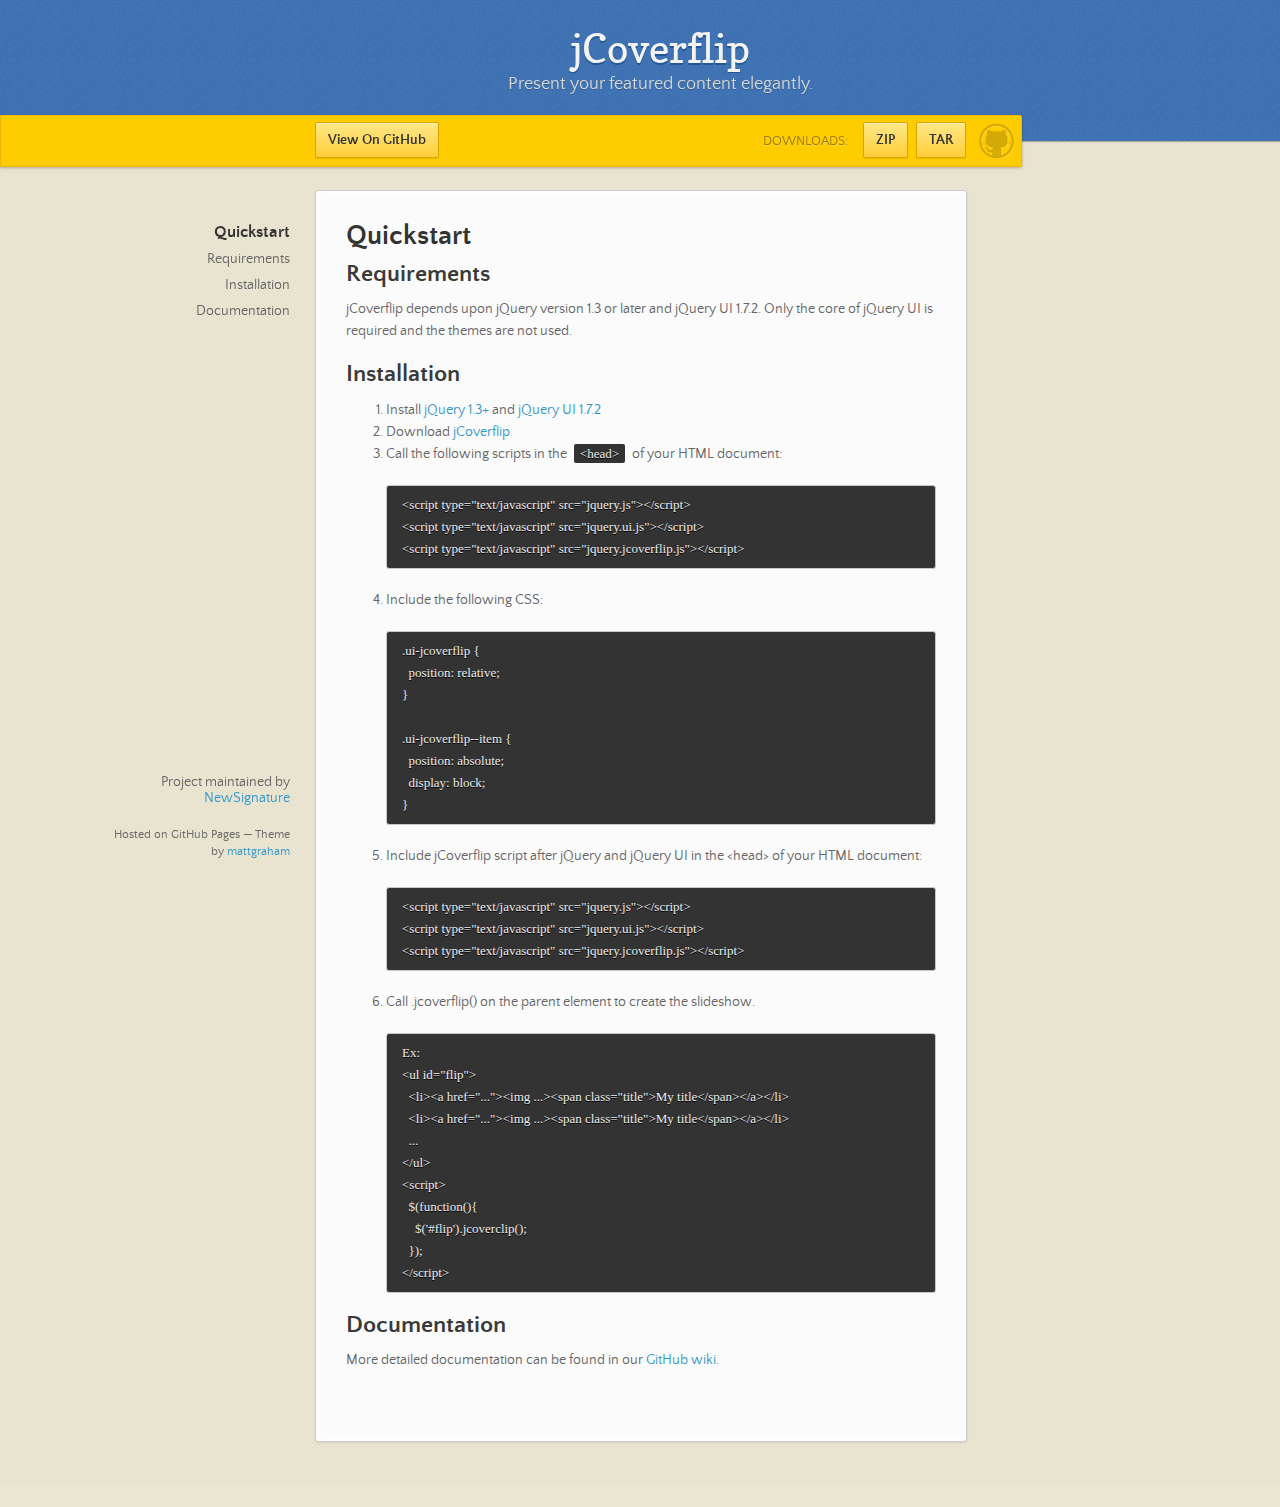
<file: index.html>
<!doctype html>
<html>
  <head>
    <meta charset="utf-8">
    <meta http-equiv="X-UA-Compatible" content="chrome=1">
    <title>jCoverflip by NewSignature</title>
    <link rel="stylesheet" href="stylesheets/styles.css">
    <link rel="stylesheet" href="stylesheets/pygment_trac.css">
    <script src="https://ajax.googleapis.com/ajax/libs/jquery/1.7.1/jquery.min.js"></script>
    <script src="javascripts/main.js"></script>
    <!--[if lt IE 9]>
      <script src="//html5shiv.googlecode.com/svn/trunk/html5.js"></script>
    <![endif]-->
    <meta name="viewport" content="width=device-width, initial-scale=1, user-scalable=no">

  </head>
  <body>

      <header>
        <h1>jCoverflip</h1>
        <p>Present your featured content elegantly. </p>
      </header>

      <div id="banner">
        <span id="logo"></span>

        <a href="https://github.com/NewSignature/jcoverflip" class="button fork"><strong>View On GitHub</strong></a>
        <div class="downloads">
          <span>Downloads:</span>
          <ul>
            <li><a href="https://github.com/NewSignature/jcoverflip/zipball/master" class="button">ZIP</a></li>
            <li><a href="https://github.com/NewSignature/jcoverflip/tarball/master" class="button">TAR</a></li>
          </ul>
        </div>
      </div><!-- end banner -->

    <div class="wrapper">
      <nav>
        <ul></ul>
      </nav>
      <section>
        <h1>Quickstart</h1>

<h2>Requirements</h2>

<p>jCoverflip depends upon jQuery version 1.3 or later and jQuery UI 1.7.2. Only the core of jQuery UI is required and the themes are not used.</p>

<h2>Installation</h2>

<ol>
<li>Install <a href="http://docs.jquery.com/Downloading_jQuery">jQuery 1.3+</a> and <a href="http://jqueryui.com/download">jQuery UI 1.7.2</a></li>
<li>Download <a href="https://nodeload.github.com/NewSignature/jcoverflip/zipball/master">jCoverflip</a></li>
<li>
<p>Call the following scripts in the <code>&lt;head&gt;</code> of your HTML document:</p>

<pre><code>&lt;script type="text/javascript" src="jquery.js"&gt;&lt;/script&gt;
&lt;script type="text/javascript" src="jquery.ui.js"&gt;&lt;/script&gt;
&lt;script type="text/javascript" src="jquery.jcoverflip.js"&gt;&lt;/script&gt;
</code></pre></li>
<li>
<p>Include the following CSS:</p>

<pre><code>.ui-jcoverflip {
  position: relative;
}

.ui-jcoverflip--item {
  position: absolute;
  display: block;
}
</code></pre>
</li>
<li>
<p>Include jCoverflip script after jQuery and jQuery UI in the &lt;head&gt; of your HTML document:</p>

<pre><code>&lt;script type="text/javascript" src="jquery.js"&gt;&lt;/script&gt;
&lt;script type="text/javascript" src="jquery.ui.js"&gt;&lt;/script&gt;
&lt;script type="text/javascript" src="jquery.jcoverflip.js"&gt;&lt;/script&gt;
</code></pre>
</li>
<li>
  <p>Call .jcoverflip() on the parent element to create the slideshow.</p>

<pre><code>Ex:
&lt;ul id="flip"&gt;
  &lt;li&gt;&lt;a href="..."&gt;&lt;img ...&gt;&lt;span class="title"&gt;My title&lt;/span&gt;&lt;/a&gt;&lt;/li&gt;
  &lt;li&gt;&lt;a href="..."&gt;&lt;img ...&gt;&lt;span class="title"&gt;My title&lt;/span&gt;&lt;/a&gt;&lt;/li&gt;
  ...
&lt;/ul&gt;
&lt;script&gt;
  $(function(){
    $('#flip').jcoverclip();
  });
&lt;/script&gt;
</code></pre>
</li>
</ol>

<h2>Documentation</h2>

<p>More detailed documentation can be found in our <a href="http://github.com/NewSignature/jcoverflip/wiki">GitHub wiki</a>.</p>

      </section>
      <footer>
        <p>Project maintained by <a href="https://github.com/NewSignature">NewSignature</a></p>
        <p><small>Hosted on GitHub Pages &mdash; Theme by <a href="http://twitter.com/#!/michigangraham">mattgraham</a></small></p>
      </footer>
    </div>
    <!--[if !IE]><script>fixScale(document);</script><!--<![endif]-->
    
  </body>
</html>
</file>
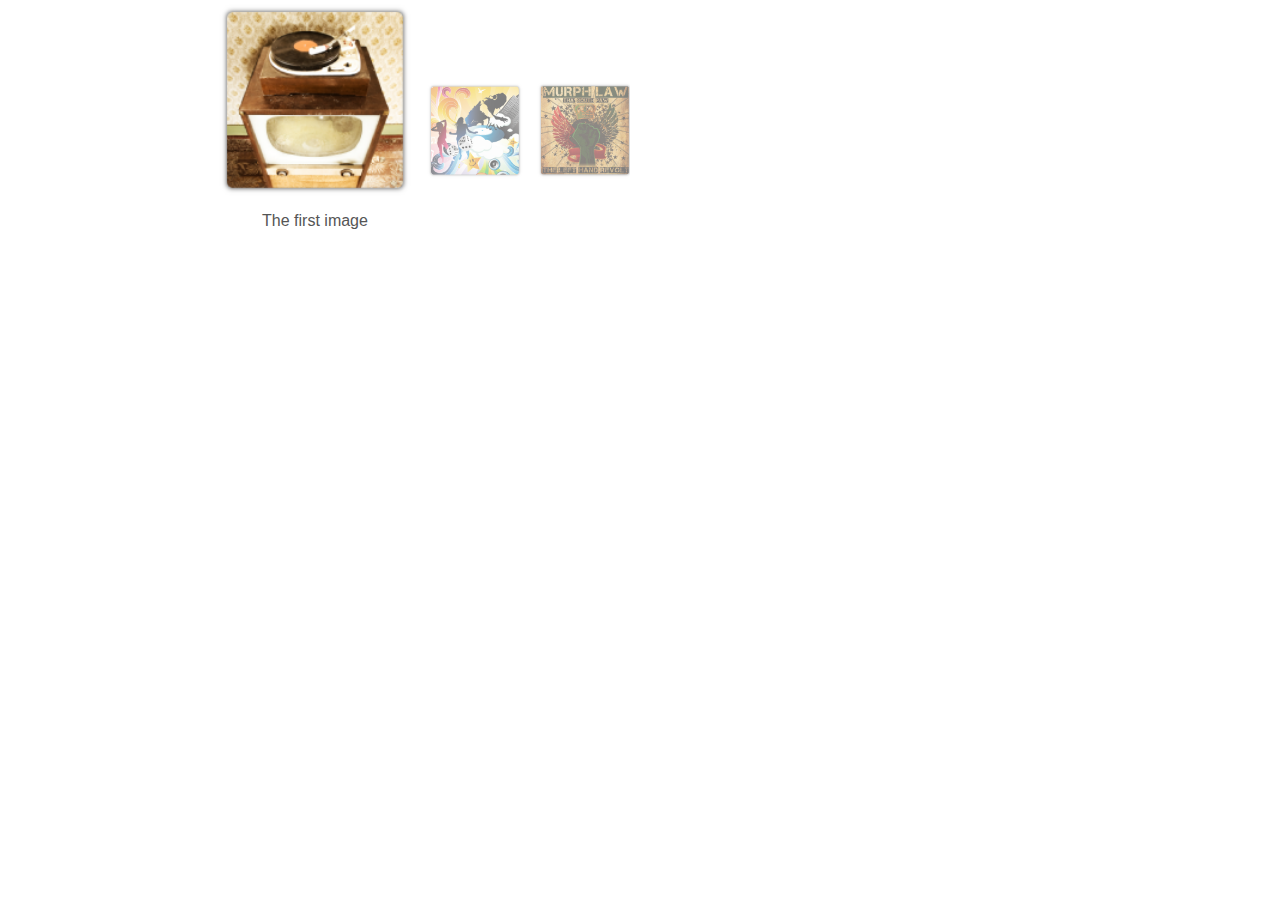
<file: demos/demo1.html>
<!DOCTYPE html>
<html>
  <head>
    <title>jCoverflip Custom Titles Example 1</title>
    
    <style>
      .ui-jcoverflip {
        position: relative;
      }
      
      .ui-jcoverflip--item {
        position: absolute;
        display: block;
      }
      
      /* Basic sample CSS */
      #flip {
        height: 200px;
        width: 630px;
        margin-bottom: 50px;
      }
      
      #flip .ui-jcoverflip--title {
        position: absolute;
        bottom: -30px;
        width: 100%;
        text-align: center;
        color: #555;
      }
      
      #flip img {
        display: block;
        border: 0;
        outline: none;
      }
      
      #flip a {
        outline: none;
      }
      
      
      #wrapper {
        height: 300px;
        width: 630px;
        overflow: hidden;
        position: relative;
      }
      
      .ui-jcoverflip--item {
        cursor: pointer;
      }
      
      
      
      body {
        font-family: Arial, sans-serif;
        width: 630px;
        padding: 0;
        margin: 0;
      }
      
      ul,
      ul li {
        margin: 0;
        padding: 0;
        display: block;
        list-style-type: none;
      }
      
      #scrollbar {
        position: absolute;
        left: 20px;
        right: 20px;
        
      }
      

    </style>
    
    <script type="text/javascript" src="scripts/jquery-1.3.2.js"></script>
    <script type="text/javascript" src="scripts/jquery-ui-1.7.2.custom.js"></script>
    <script type="text/javascript" src="scripts/jquery.jcoverflip.js"></script>
    <script>
    
    </script>
    
    <script>
    jQuery( document ).ready( function(){
        jQuery( '#flip' ).jcoverflip();
        
      });
      
      
    </script>
        
  </head>
  <body>
    <div id="wrapper">
    <ul id="flip">
      <li><span class="title">The first image</span><img src="images/1.png" /></li>
      <li><span class="title">A second image</span><img src="images/2.png" /></li>
      <li><span class="title">This is the description</span><img src="images/5.png" /></li>
      <li><span class="title">Another description</span><img src="images/4.png" /></li>
      <li><span class="title">A title for the image</span><img src="images/3.png" /></li>
    </ul>
    </div>
  </body>
</html>
</file>
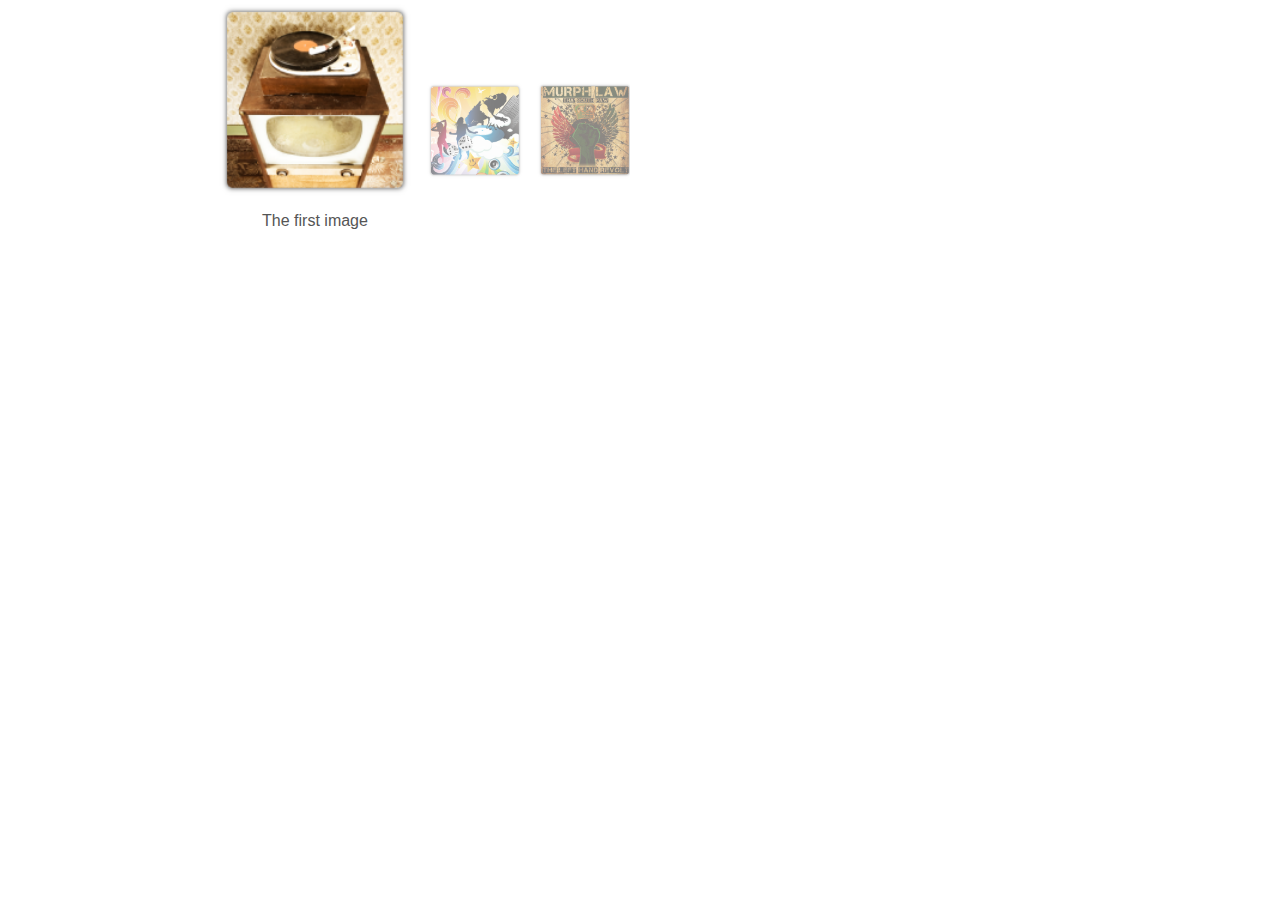
<file: demos/demo2.html>
<!DOCTYPE html>
<html>
  <head>
    <title>jCoverflip Custom Titles Example 2</title>
    
    <style>
      .ui-jcoverflip {
        position: relative;
      }
      
      .ui-jcoverflip--item {
        position: absolute;
        display: block;
      }
      
      /* Basic sample CSS */
      #flip {
        height: 200px;
        width: 630px;
        margin-bottom: 50px;
      }
      
      #flip .ui-jcoverflip--title {
        position: absolute;
        bottom: -30px;
        width: 100%;
        text-align: center;
        color: #555;
      }
      
      #flip img {
        display: block;
        border: 0;
        outline: none;
      }
      
      #flip a {
        outline: none;
      }
      
      
      #wrapper {
        height: 300px;
        width: 630px;
        overflow: hidden;
        position: relative;
      }
      
      .ui-jcoverflip--item {
        cursor: pointer;
      }
      
      
      
      body {
        font-family: Arial, sans-serif;
        width: 630px;
        padding: 0;
        margin: 0;
      }
      
      ul,
      ul li {
        margin: 0;
        padding: 0;
        display: block;
        list-style-type: none;
      }
      
      #scrollbar {
        position: absolute;
        left: 20px;
        right: 20px;
        
      }
      

    </style>
    
    <script type="text/javascript" src="scripts/jquery-1.3.2.js"></script>
    <script type="text/javascript" src="scripts/jquery-ui-1.7.2.custom.js"></script>
    <script type="text/javascript" src="scripts/jquery.jcoverflip.js"></script>
    <script>
    
    </script>
    
    <script>
    jQuery( document ).ready( function(){
        jQuery( '#flip' ).jcoverflip();
        
      });
      
      
    </script>
        
  </head>
  <body>
    <div id="wrapper">
    <ul id="flip">
      <li title="The first image"><img src="images/1.png" /></li>
      <li title="A second image"><img src="images/2.png" /></li>
      <li title="This is the description"><img src="images/5.png" /></li>
      <li title="Another description"><img src="images/4.png" /></li>
      <li title="A title for the image"><img src="images/3.png" /></li>
    </ul>
    </div>
  </body>
</html>
</file>
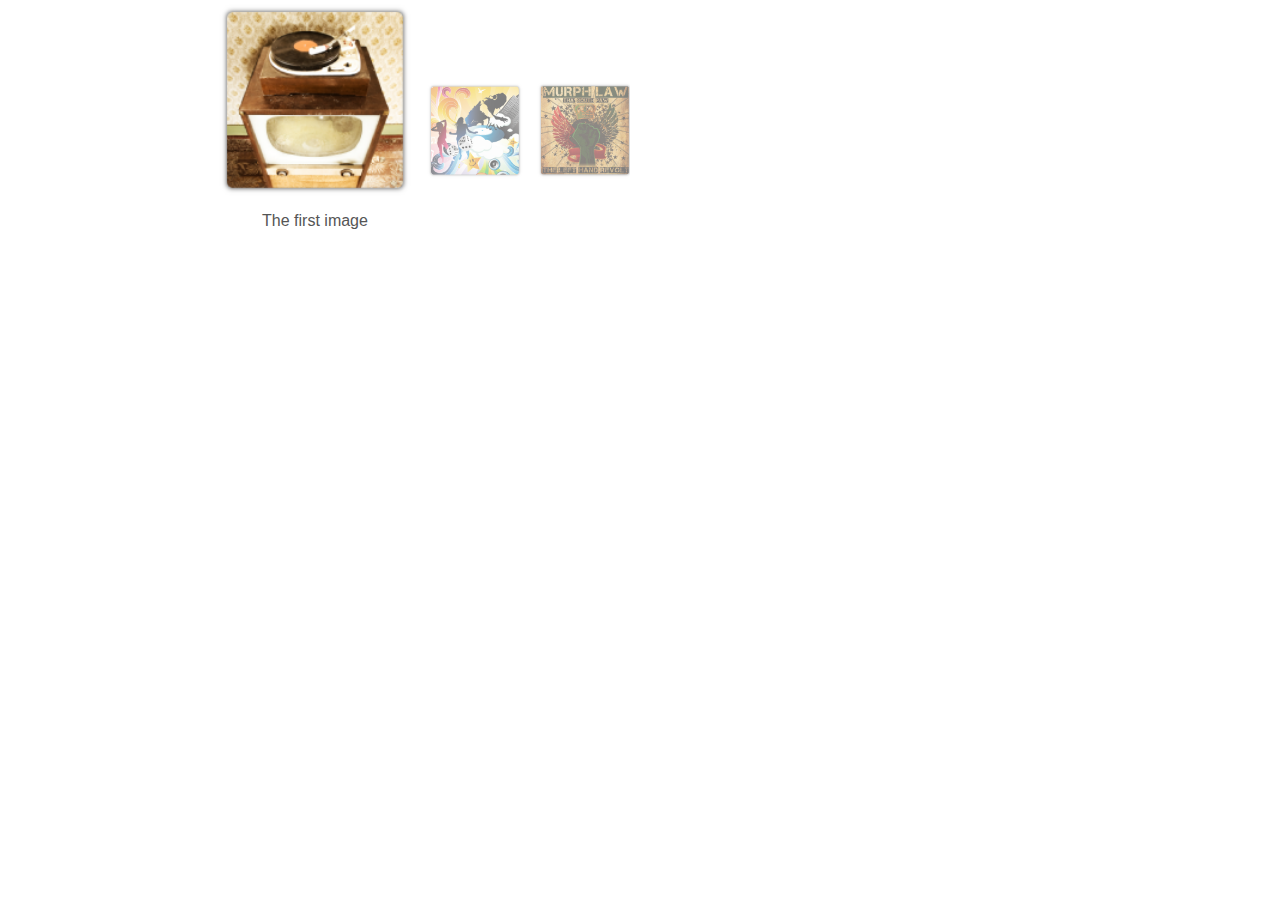
<file: demos/demo4.html>
<!DOCTYPE html>
<html>
  <head>
    <title>jCoverflip Custom Titles Example 4</title>
    
    <style>
      .ui-jcoverflip {
        position: relative;
      }
      
      .ui-jcoverflip--item {
        position: absolute;
        display: block;
      }
      
      /* Basic sample CSS */
      #flip {
        height: 200px;
        width: 630px;
        margin-bottom: 50px;
      }
      
      #flip .ui-jcoverflip--title {
        position: absolute;
        bottom: -30px;
        width: 100%;
        text-align: center;
        color: #555;
      }
      
      #flip img {
        display: block;
        border: 0;
        outline: none;
      }
      
      #flip a {
        outline: none;
      }
      
      
      #wrapper {
        height: 300px;
        width: 630px;
        overflow: hidden;
        position: relative;
      }
      
      .ui-jcoverflip--item {
        cursor: pointer;
      }
      
      
      
      body {
        font-family: Arial, sans-serif;
        width: 630px;
        padding: 0;
        margin: 0;
      }
      
      ul,
      ul li {
        margin: 0;
        padding: 0;
        display: block;
        list-style-type: none;
      }
      
      #scrollbar {
        position: absolute;
        left: 20px;
        right: 20px;
        
      }
      

    </style>
    
    <script type="text/javascript" src="scripts/jquery-1.3.2.js"></script>
    <script type="text/javascript" src="scripts/jquery-ui-1.7.2.custom.js"></script>
    <script type="text/javascript" src="scripts/jquery.jcoverflip.js"></scrip>
    <script>
    
    </script>
    
    <script>
    jQuery( document ).ready( function(){
        jQuery( '#flip' ).jcoverflip();
        
      });
      
      
    </script>
        
  </head>
  <body>
    <div id="wrapper">
    <ul id="flip">
      <li><img src="images/1.png" alt="The first image" /></li>
      <li><img src="images/2.png" title="A second image" /></li>
      <li><img src="images/5.png" alt="This is the description" /></li>
      <li><img src="images/4.png" title="Another description" /></li>
      <li><img src="images/3.png" title="A title for the image" /></li>
    </ul>
    </div>
  </body>
</html>
</file>
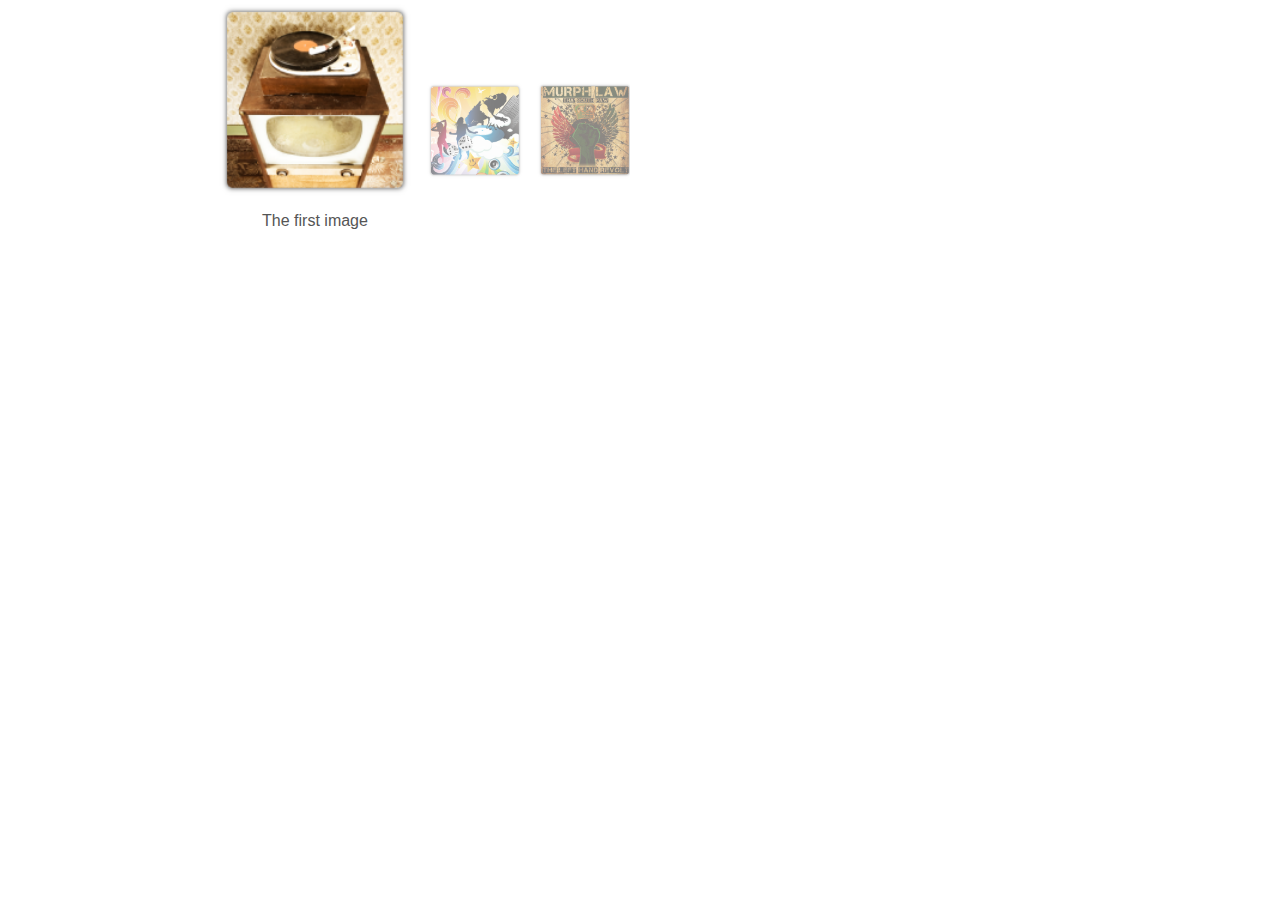
<file: demos/demo5.html>
<!DOCTYPE html>
<html>
  <head>
    <title>jCoverflip Custom Titles Example 5</title>
    
    <style>
      .ui-jcoverflip {
        position: relative;
      }
      
      .ui-jcoverflip--item {
        position: absolute;
        display: block;
      }
      
      /* Basic sample CSS */
      #flip {
        height: 200px;
        width: 630px;
        margin-bottom: 50px;
      }
      
      #flip .ui-jcoverflip--title {
        position: absolute;
        bottom: -30px;
        width: 100%;
        text-align: center;
        color: #555;
      }
      
      #flip img {
        display: block;
        border: 0;
        outline: none;
      }
      
      #flip a {
        outline: none;
      }
      
      
      #wrapper {
        height: 300px;
        width: 630px;
        overflow: hidden;
        position: relative;
      }
      
      .ui-jcoverflip--item {
        cursor: pointer;
      }
      
      
      
      body {
        font-family: Arial, sans-serif;
        width: 630px;
        padding: 0;
        margin: 0;
      }
      
      ul,
      ul li {
        margin: 0;
        padding: 0;
        display: block;
        list-style-type: none;
      }
      
      #scrollbar {
        position: absolute;
        left: 20px;
        right: 20px;
        
      }
      

    </style>
    
    <script type="text/javascript" src="scripts/jquery-1.3.2.js"></script>
    <script type="text/javascript" src="scripts/jquery-ui-1.7.2.custom.js"></script>
    <script type="text/javascript" src="scripts/jquery.jcoverflip.js"></scrip>
    <script>
    
    </script>
    
    <script>
    function customTitleCreate(itemElem) {
      var title = itemElem.find( '.my-custom-title-class-name').eq(0);
      var cloned = title.clone(); // copy the title
      cloned.data('origin_title', title); // keep a record of the original title for later
      title.hide(); // hide the original title element
      return cloned;
    }
    
    function customTitleDestroy( titleElem ) {
      titleElem.data('origin_title').show(); // show the original title
      titleElem.remove(); // delete the title element
    }
  

    jQuery( document ).ready( function(){
        jQuery( '#flip' ).jcoverflip({titles: { create: customTitleCreate, destroy: customTitleDestroy } });
        
      });
      
      
    </script>
        
  </head>
  <body>
    <div id="wrapper">
    <ul id="flip">
      <li><span class="my-custom-title-class-name">The first image</span><img src="images/1.png" /></li>
      <li><span class="my-custom-title-class-name">A second image</span><img src="images/2.png" /></li>
      <li><span class="my-custom-title-class-name">This is the description</span><img src="images/5.png" /></li>
      <li><span class="my-custom-title-class-name">Another description</span><img src="images/4.png" /></li>
      <li><span class="my-custom-title-class-name">A title for the image</span><img src="images/3.png" /></li>
    </ul>
    </div>
  </body>
</html>
</file>
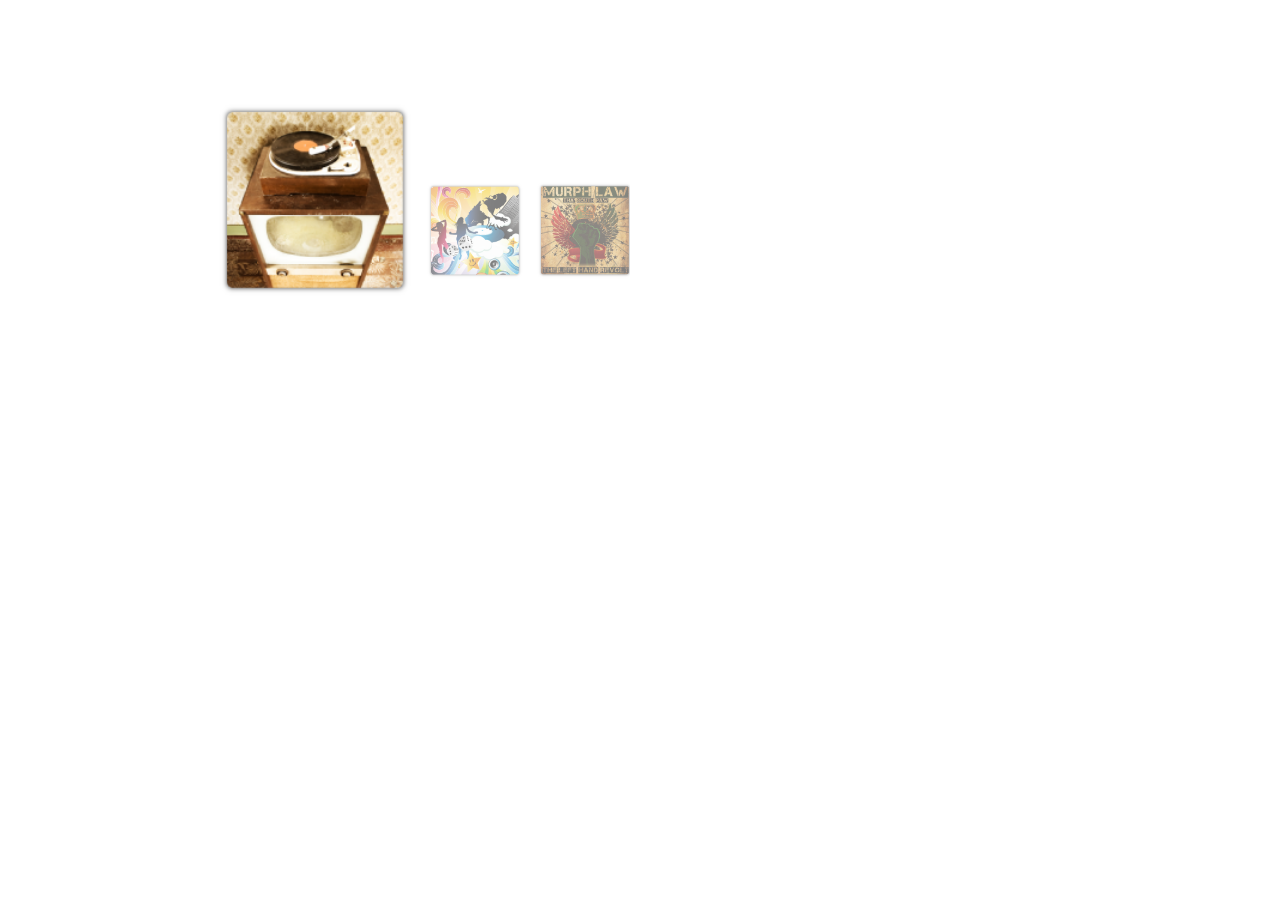
<file: demos/demo6.html>
<!DOCTYPE html>
<html>
  <head>
    <title>jCoverflip Custom Titles Example 6</title>
    
    <link rel="stylesheet" type="text/css" href="stylesheets/demo-stylesheet-demo6.css" />    
    
    <script type="text/javascript" src="scripts/jquery-1.3.2.js"></script>
    <script type="text/javascript" src="scripts/jquery-ui-1.7.2.custom.js"></script>
    <script type="text/javascript" src="scripts/jquery.jcoverflip.js"></script>
    <script>
    
    </script>
    
    <script>
    function customTitleCreate(itemElem) {
      // 1. Create a new blank element to return
      var title = $('<div class="title"></div>')
        // 2. Add the alt attribute to the title
        .append(itemElem.find('img').attr('alt'))
        // 3. Add a link to view the full size image
        .append(' <a href="'+itemElem.attr('href')+'">(click here to view image)</a>')
        // 4. Add the tags from the rel attribute
        .append(' <span class="tags">'+itemElem.attr('rel')+'</span>');
      return title;
    }
    
    function customTitleDestroy( titleElem ) {
      titleElem.remove(); // delete the title element
    }
    
    jQuery( document ).ready( function(){
        jQuery( '#flip' ).jcoverflip({titles: { create: customTitleCreate, destroy: customTitleDestroy } });
        
      });
      
      
    </script>
        
  </head>
  <body>
    <div id="wrapper">
    <p id="flip">
      <a href="images/1.png" rel="tag tv"><img alt="The first image" src="images/1.png" /></a>
      <a href="images/2.png" rel="another-tag"><img alt="A second image" src="images/2.png" /></a>
      <a href="images/5.png" rel="photo murphy"><img alt="This is the description" src="images/5.png" /></a>
      <a href="images/4.png" rel="i-love-u"><img alt="Another description" src="images/4.png" /></a>
      <a href="images/3.png" rel="map"><img alt="A title for the image" src="images/3.png" /></a>
    </p>
    </div>
  </body>
</html>
</file>
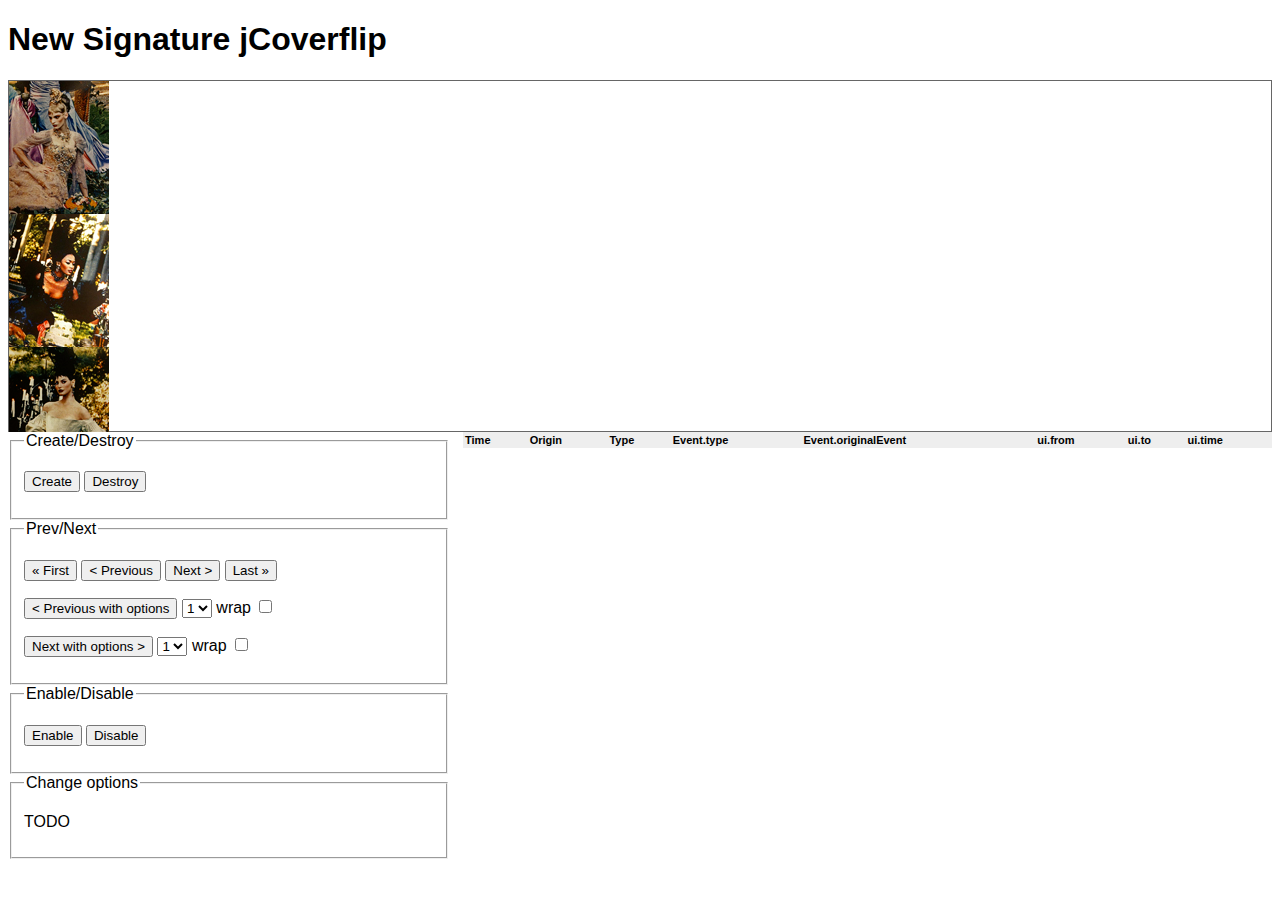
<file: tests/test1.html>
<!DOCTYPE html>
<html>
  <head>
    <title>jCoverflip Test</title>
    
    <style>
      .ui-jcoverflip {
        position: relative;
      }
      
      .ui-jcoverflip--item {
        position: absolute;
        display: block;
      }
      
      /* Basic sample CSS */
      #flip {
        height: 350px;
        border: solid 1px #666;
      }
      
      #flip .ui-jcoverflip--title {
        position: absolute;
        top: 0;
        width: 100%;
        text-align: center;
      }
      
      #flip img {
        display: block;
      }
      
      
      
      
      
      
      body {
        font-family: Arial, sans-serif;
        min-width: 850px;
      }
      
      #controls {
        position: relative;
        background-color: white;
        float: left;
        width: 35%;
      }
      
      #console-table {
        float: right;
        width: 64%;
        padding: 0;
        margin: 0;
        border-collapse: collapse;
        font-size: 11px;
      }
      
      #console-table th {
        padding: 2px;
        background-color: #eee;
        text-align: left;
      }
      
      #console-table td {
        border-width: 0 1px 1px;
        border-color: #ddd #eee;
        border-style: solid;
        padding: 2px;
      }
    </style>
    
    <script type="text/javascript" src="../include/jquery-1.3.2.js"></script>
    <script type="text/javascript" src="../jquery.jcoverflip.js"></scrip>
    <script>
    
    </script>
    
    <script>
    function timestamp( ){
      var d = new Date( );
      var ms = d.getMilliseconds( ).toString( );
      while( ms.length < 3 ){
        ms = '0'+ms;
      }
      
      var s = d.getSeconds( ).toString( );
      while( s.length < 2 ){
        s = '0'+s;
      }
      
      var m = d.getMinutes( ).toString( );
      while( m.length < 2 ){
        m = '0'+m;
      }
      return m+';'+s+';'+ms;
    }
    jQuery( document ).ready( function(){
      
      // Setup test controls
      
      // Create/Destroy
      jQuery( '#t-create' ).click( function( ){
        jQuery( '#flip' ).jcoverflip( { 
          'next': function( event, ui ){
            jQuery( '#console' ).prepend( '<tr><td>'+timestamp( )+'</td><td>option</td><td>next</td><td>'+event.type+'</td><td>'+((event.originalEvent && event.originalEvent.type) || '')+'</td><td>'+ui.from+'</td><td>'+ui.to+'</td><td></td></tr>' );
          },
          'previous': function( event, ui ){
            jQuery( '#console' ).prepend( '<tr><td>'+timestamp( )+'</td><td>option</td><td>previous</td><td>'+event.type+'</td><td>'+((event.originalEvent && event.originalEvent.type) || '')+'</td><td>'+ui.from+'</td><td>'+ui.to+'</td><td></td></tr>' );
          },
          'last': function( event, ui ){
            jQuery( '#console' ).prepend( '<tr><td>'+timestamp( )+'</td><td>option</td><td>last</td><td>'+event.type+'</td><td>'+((event.originalEvent && event.originalEvent.type) || '')+'</td><td>'+ui.from+'</td><td>'+ui.to+'</td><td></td></tr>' );
          },
          'first': function( event, ui ){
            jQuery( '#console' ).prepend( '<tr><td>'+timestamp( )+'</td><td>option</td><td>first</td><td>'+event.type+'</td><td>'+((event.originalEvent && event.originalEvent.type) || '')+'</td><td>'+ui.from+'</td><td>'+ui.to+'</td><td></td></tr>' );
          },
          'change': function( event, ui ){
            jQuery( '#console' ).prepend( '<tr><td>'+timestamp( )+'</td><td>option</td><td>change</td><td>'+event.type+'</td><td>'+((event.originalEvent && event.originalEvent.type) || '')+'</td><td>'+ui.from+'</td><td>'+ui.to+'</td><td></td></tr>' );
          },
          'start': function( event, ui ){
            jQuery( '#console' ).prepend( '<tr><td>'+timestamp( )+'</td><td>option</td><td>start</td><td>'+event.type+'</td><td>'+((event.originalEvent && event.originalEvent.type) || '')+'</td><td>'+ui.from+'</td><td>'+ui.to+'</td><td></td></tr>' );
          }
          ,
          'stop': function( event, ui ){
            jQuery( '#console' ).prepend( '<tr><td>'+timestamp( )+'</td><td>option</td><td>stop</td><td>'+event.type+'</td><td>'+((event.originalEvent && event.originalEvent.type) || '')+'</td><td>'+ui.from+'</td><td>'+ui.to+'</td><td>'+ui.time+'</td></tr>' );
          }
        } );
      } );
      
      
      
      
      // bind events
      jQuery( '#flip' ).bind( 'jcoverflipnext', function( event, ui ){
        jQuery( '#console' ).prepend( '<tr><td>'+timestamp( )+'</td><td>bind</td><td>jcoverflipnext</td><td>'+event.type+'</td><td>'+((event.originalEvent && event.originalEvent.type) || '')+'</td><td>'+ui.from+'</td><td>'+ui.to+'</td><td></td></tr>' );
      } );
      
      jQuery( '#flip' ).bind( 'jcoverflipprevious', function( event, ui ){
        jQuery( '#console' ).prepend( '<tr><td>'+timestamp( )+'</td><td>bind</td><td>jcoverflipprevious</td><td>'+event.type+'</td><td>'+((event.originalEvent && event.originalEvent.type) || '')+'</td><td>'+ui.from+'</td><td>'+ui.to+'</td><td></td></tr>' );
      } );
      
      jQuery( '#flip' ).bind( 'jcoverfliplast', function( event, ui ){
        jQuery( '#console' ).prepend( '<tr><td>'+timestamp( )+'</td><td>bind</td><td>jcoverfliplast</td><td>'+event.type+'</td><td>'+((event.originalEvent && event.originalEvent.type) || '')+'</td><td>'+ui.from+'</td><td>'+ui.to+'</td><td></td></tr>' );
      } );
      
      jQuery( '#flip' ).bind( 'jcoverflipfirst', function( event, ui ){
        jQuery( '#console' ).prepend( '<tr><td>'+timestamp( )+'</td><td>bind</td><td>jcoverflipfirst</td><td>'+event.type+'</td><td>'+((event.originalEvent && event.originalEvent.type) || '')+'</td><td>'+ui.from+'</td><td>'+ui.to+'</td><td></td></tr>' );
      } );
      
      jQuery( '#flip' ).bind( 'jcoverflipstart', function( event, ui ){
        jQuery( '#console' ).prepend( '<tr><td>'+timestamp( )+'</td><td>bind</td><td>jcoverflipstart</td><td>'+event.type+'</td><td>'+((event.originalEvent && event.originalEvent.type) || '')+'</td><td>'+ui.from+'</td><td>'+ui.to+'</td><td></td></tr>' );
      } );
      
      jQuery( '#flip' ).bind( 'jcoverflipchange', function( event, ui ){
        jQuery( '#console' ).prepend( '<tr><td>'+timestamp( )+'</td><td>bind</td><td>jcoverflipchange</td><td>'+event.type+'</td><td>'+((event.originalEvent && event.originalEvent.type) || '')+'</td><td>'+ui.from+'</td><td>'+ui.to+'</td><td></td></tr>' );
      } );
      
      jQuery( '#flip' ).bind( 'jcoverflipstop', function( event, ui ){
        jQuery( '#console' ).prepend( '<tr><td>'+timestamp( )+'</td><td>bind</td><td>jcoverflipstop</td><td>'+event.type+'</td><td>'+((event.originalEvent && event.originalEvent.type) || '')+'</td><td>'+ui.from+'</td><td>'+ui.to+'</td><td>'+ui.time+'</td></tr>' );
      } );
      
      
      // Controls
      
      jQuery( '#t-destroy' ).click( function( ){
        jQuery( '#flip' ).jcoverflip( 'destroy' );
      } );
      
      
      // Next/Previous
      jQuery( '#t-first' ).click( function( ){
        jQuery( '#flip' ).jcoverflip( 'first', function( event, ui ){
          jQuery( '#console' ).prepend( '<tr><td>'+timestamp( )+'</td><td>callback</td><td>first</td><td>'+event.type+'</td><td>'+((event.originalEvent && event.originalEvent.type) || '')+'</td><td>'+ui.from+'</td><td>'+ui.to+'</td><td></td></tr>' );
        } );
      } );
      
      jQuery( '#t-previous' ).click( function( ){
        jQuery( '#flip' ).jcoverflip( 'previous', function( event, ui ){
          jQuery( '#console' ).prepend( '<tr><td>'+timestamp( )+'</td><td>callback</td><td>previous</td><td>'+event.type+'</td><td>'+((event.originalEvent && event.originalEvent.type) || '')+'</td><td>'+ui.from+'</td><td>'+ui.to+'</td><td></td></tr>' );
        } );
      } );
      
      jQuery( '#t-next' ).click( function( ){
        jQuery( '#flip' ).jcoverflip( 'next', function( event, ui ){
          jQuery( '#console' ).prepend( '<tr><td>'+timestamp( )+'</td><td>callback</td><td>next</td><td>'+event.type+'</td><td>'+((event.originalEvent && event.originalEvent.type) || '')+'</td><td>'+ui.from+'</td><td>'+ui.to+'</td><td></td></tr>' );
        } );
      } );
      
      jQuery( '#t-last' ).click( function( ){
        jQuery( '#flip' ).jcoverflip( 'last', function( event, ui ){
          jQuery( '#console' ).prepend( '<tr><td>'+timestamp( )+'</td><td>callback</td><td>last</td><td>'+event.type+'</td><td>'+((event.originalEvent && event.originalEvent.type) || '')+'</td><td>'+ui.from+'</td><td>'+ui.to+'</td><td></td></tr>' );
        } );
      } );
      
      jQuery( '#t-previous-ops' ).click( function( ){
        var num = jQuery( '#t-previous-ops-num' ).val( );
        var wrap = jQuery( '#t-previous-ops-wrap' ).get( 0 ).checked;
        jQuery( '#flip' ).jcoverflip( 'previous', num, wrap );
      } );
      
      jQuery( '#t-next-ops' ).click( function( ){
        var num = jQuery( '#t-next-ops-num' ).val( );
        var wrap = jQuery( '#t-next-ops-wrap' ).get( 0 ).checked;
        jQuery( '#flip' ).jcoverflip( 'next', num, wrap );
      } );
      
      
      // Enable/Disable
      jQuery( '#t-enable' ).click( function( ){
        jQuery( '#flip' ).jcoverflip( 'enable' );
      } );
      
      jQuery( '#t-disable' ).click( function( ){
        jQuery( '#flip' ).jcoverflip( 'disable' );
      } );
      
    });
    </script>
  </head>
  <body>
    <h1>New Signature jCoverflip</h1>
    
    <div id="flip">
      <a href="http://newsignature.com" title="The first image"><img src="1.jpg"/></a>
      <a href="http://newsignature.com" title="What a second image"><img src="2.jpg"/></a>
      <a href="http://newsignature.com" title="This is the description"><img src="3.jpg"/></a>
      <a href="http://newsignature.com" title="Another description is called for"><img src="4.jpg"/></a>
      <a href="http://newsignature.com" title="Here we go again"><img src="5.jpg"/></a>
    </div>
    
    <div id="controls">
      <fieldset>
        <legend>Create/Destroy</legend>
        <p>
          <button id="t-create">Create</button>
          <button id="t-destroy">Destroy</button>
        </p>
      </fieldset>
      
      <fieldset>
        <legend>Prev/Next</legend>
        <p>
          <button id="t-first">&laquo; First</button>
          <button id="t-previous">&lt; Previous</button>
          <button id="t-next">Next &gt;</button>
          <button id="t-last">Last &raquo;</button>
        </p>
        <p>
          <button id="t-previous-ops">&lt; Previous with options</button>
          <select id="t-previous-ops-num">
            <option value="1">1</option>
            <option value="2">2</option>
            <option value="3">3</option>
            <option value="4">4</option>
          </select>
          wrap <input type="checkbox" id="t-previous-ops-wrap" />
        </p>
        <p>
          <button id="t-next-ops">Next with options &gt;</button>
          <select id="t-next-ops-num">
            <option value="1">1</option>
            <option value="2">2</option>
            <option value="3">3</option>
            <option value="4">4</option>
          </select>
          wrap <input type="checkbox" id="t-next-ops-wrap" />
        </p>
      </fieldset>
      
      <fieldset>
        <legend>Enable/Disable</legend>
        <p>
          <button id="t-enable">Enable</button>
          <button id="t-disable">Disable</button>
        </p>
      </fieldset>
      <fieldset>
        <legend>Change options</legend>
        <p>
          TODO
        </p>
      </fieldset>
    </div>
    <table id="console-table">
      <thead>
        <th>Time</th>
        <th>Origin</th>
        <th>Type</th>
        <th>Event.type</th>
        <th>Event.originalEvent</th>
        <th>ui.from</th>
        <th>ui.to</th>
        <th>ui.time</th>
      </thead>
      <tbody id="console"></tbody>
    </table>
  </body>
</html>
</file>
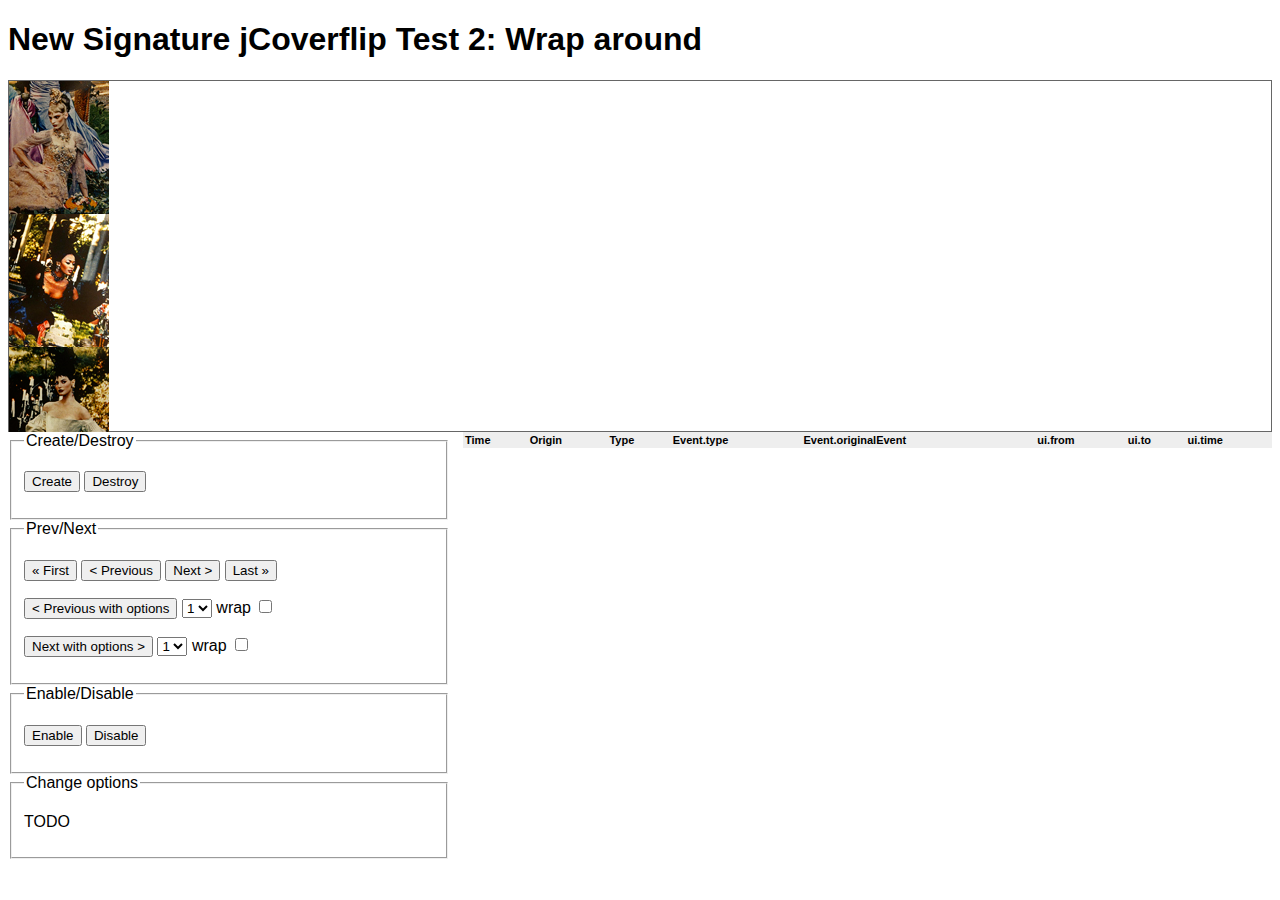
<file: tests/test2.html>
<!DOCTYPE html>
<html>
  <head>
    <title>jCoverflip Test 2: Wrap around</title>
    
    <style>
      .ui-jcoverflip {
        position: relative;
      }
      
      .ui-jcoverflip--item {
        position: absolute;
        display: block;
      }
      
      /* Basic sample CSS */
      #flip {
        height: 350px;
        border: solid 1px #666;
      }
      
      #flip .ui-jcoverflip--title {
        position: absolute;
        top: 0;
        width: 100%;
        text-align: center;
      }
      
      #flip img {
        display: block;
      }
      
      
      
      
      
      
      body {
        font-family: Arial, sans-serif;
        min-width: 850px;
      }
      
      #controls {
        position: relative;
        background-color: white;
        float: left;
        width: 35%;
      }
      
      #console-table {
        float: right;
        width: 64%;
        padding: 0;
        margin: 0;
        border-collapse: collapse;
        font-size: 11px;
      }
      
      #console-table th {
        padding: 2px;
        background-color: #eee;
        text-align: left;
      }
      
      #console-table td {
        border-width: 0 1px 1px;
        border-color: #ddd #eee;
        border-style: solid;
        padding: 2px;
      }
    </style>
    
    <script type="text/javascript" src="../include/jquery-1.3.2.js"></script>
    <script type="text/javascript" src="../jquery.jcoverflip.js"></scrip>
    <script>
    
    </script>
    
    <script>
    function timestamp( ){
      var d = new Date( );
      var ms = d.getMilliseconds( ).toString( );
      while( ms.length < 3 ){
        ms = '0'+ms;
      }
      
      var s = d.getSeconds( ).toString( );
      while( s.length < 2 ){
        s = '0'+s;
      }
      
      var m = d.getMinutes( ).toString( );
      while( m.length < 2 ){
        m = '0'+m;
      }
      return m+';'+s+';'+ms;
    }
    jQuery( document ).ready( function(){
      
      // Setup test controls
      
      // Create/Destroy
      jQuery( '#t-create' ).click( function( ){
        jQuery( '#flip' ).jcoverflip( { 
          'wrapItemsAround': true,
          'current': 2,
          'time': 5000,
          'next': function( event, ui ){
            jQuery( '#console' ).prepend( '<tr><td>'+timestamp( )+'</td><td>option</td><td>next</td><td>'+event.type+'</td><td>'+((event.originalEvent && event.originalEvent.type) || '')+'</td><td>'+ui.from+'</td><td>'+ui.to+'</td><td></td></tr>' );
          },
          'previous': function( event, ui ){
            jQuery( '#console' ).prepend( '<tr><td>'+timestamp( )+'</td><td>option</td><td>previous</td><td>'+event.type+'</td><td>'+((event.originalEvent && event.originalEvent.type) || '')+'</td><td>'+ui.from+'</td><td>'+ui.to+'</td><td></td></tr>' );
          },
          'last': function( event, ui ){
            jQuery( '#console' ).prepend( '<tr><td>'+timestamp( )+'</td><td>option</td><td>last</td><td>'+event.type+'</td><td>'+((event.originalEvent && event.originalEvent.type) || '')+'</td><td>'+ui.from+'</td><td>'+ui.to+'</td><td></td></tr>' );
          },
          'first': function( event, ui ){
            jQuery( '#console' ).prepend( '<tr><td>'+timestamp( )+'</td><td>option</td><td>first</td><td>'+event.type+'</td><td>'+((event.originalEvent && event.originalEvent.type) || '')+'</td><td>'+ui.from+'</td><td>'+ui.to+'</td><td></td></tr>' );
          },
          'change': function( event, ui ){
            jQuery( '#console' ).prepend( '<tr><td>'+timestamp( )+'</td><td>option</td><td>change</td><td>'+event.type+'</td><td>'+((event.originalEvent && event.originalEvent.type) || '')+'</td><td>'+ui.from+'</td><td>'+ui.to+'</td><td></td></tr>' );
          },
          'start': function( event, ui ){
            jQuery( '#console' ).prepend( '<tr><td>'+timestamp( )+'</td><td>option</td><td>start</td><td>'+event.type+'</td><td>'+((event.originalEvent && event.originalEvent.type) || '')+'</td><td>'+ui.from+'</td><td>'+ui.to+'</td><td></td></tr>' );
          }
          ,
          'stop': function( event, ui ){
            jQuery( '#console' ).prepend( '<tr><td>'+timestamp( )+'</td><td>option</td><td>stop</td><td>'+event.type+'</td><td>'+((event.originalEvent && event.originalEvent.type) || '')+'</td><td>'+ui.from+'</td><td>'+ui.to+'</td><td>'+ui.time+'</td></tr>' );
          }
          
        } );
      } );
      
      
      
      
      // bind events
      jQuery( '#flip' ).bind( 'jcoverflipnext', function( event, ui ){
        jQuery( '#console' ).prepend( '<tr><td>'+timestamp( )+'</td><td>bind</td><td>jcoverflipnext</td><td>'+event.type+'</td><td>'+((event.originalEvent && event.originalEvent.type) || '')+'</td><td>'+ui.from+'</td><td>'+ui.to+'</td><td></td></tr>' );
      } );
      
      jQuery( '#flip' ).bind( 'jcoverflipprevious', function( event, ui ){
        jQuery( '#console' ).prepend( '<tr><td>'+timestamp( )+'</td><td>bind</td><td>jcoverflipprevious</td><td>'+event.type+'</td><td>'+((event.originalEvent && event.originalEvent.type) || '')+'</td><td>'+ui.from+'</td><td>'+ui.to+'</td><td></td></tr>' );
      } );
      
      jQuery( '#flip' ).bind( 'jcoverfliplast', function( event, ui ){
        jQuery( '#console' ).prepend( '<tr><td>'+timestamp( )+'</td><td>bind</td><td>jcoverfliplast</td><td>'+event.type+'</td><td>'+((event.originalEvent && event.originalEvent.type) || '')+'</td><td>'+ui.from+'</td><td>'+ui.to+'</td><td></td></tr>' );
      } );
      
      jQuery( '#flip' ).bind( 'jcoverflipfirst', function( event, ui ){
        jQuery( '#console' ).prepend( '<tr><td>'+timestamp( )+'</td><td>bind</td><td>jcoverflipfirst</td><td>'+event.type+'</td><td>'+((event.originalEvent && event.originalEvent.type) || '')+'</td><td>'+ui.from+'</td><td>'+ui.to+'</td><td></td></tr>' );
      } );
      
      jQuery( '#flip' ).bind( 'jcoverflipstart', function( event, ui ){
        jQuery( '#console' ).prepend( '<tr><td>'+timestamp( )+'</td><td>bind</td><td>jcoverflipstart</td><td>'+event.type+'</td><td>'+((event.originalEvent && event.originalEvent.type) || '')+'</td><td>'+ui.from+'</td><td>'+ui.to+'</td><td></td></tr>' );
      } );
      
      jQuery( '#flip' ).bind( 'jcoverflipchange', function( event, ui ){
        jQuery( '#console' ).prepend( '<tr><td>'+timestamp( )+'</td><td>bind</td><td>jcoverflipchange</td><td>'+event.type+'</td><td>'+((event.originalEvent && event.originalEvent.type) || '')+'</td><td>'+ui.from+'</td><td>'+ui.to+'</td><td></td></tr>' );
      } );
      
      jQuery( '#flip' ).bind( 'jcoverflipstop', function( event, ui ){
        jQuery( '#console' ).prepend( '<tr><td>'+timestamp( )+'</td><td>bind</td><td>jcoverflipstop</td><td>'+event.type+'</td><td>'+((event.originalEvent && event.originalEvent.type) || '')+'</td><td>'+ui.from+'</td><td>'+ui.to+'</td><td>'+ui.time+'</td></tr>' );
      } );
      
      
      // Controls
      
      jQuery( '#t-destroy' ).click( function( ){
        jQuery( '#flip' ).jcoverflip( 'destroy' );
      } );
      
      
      // Next/Previous
      jQuery( '#t-first' ).click( function( ){
        jQuery( '#flip' ).jcoverflip( 'first', function( event, ui ){
          jQuery( '#console' ).prepend( '<tr><td>'+timestamp( )+'</td><td>callback</td><td>first</td><td>'+event.type+'</td><td>'+((event.originalEvent && event.originalEvent.type) || '')+'</td><td>'+ui.from+'</td><td>'+ui.to+'</td><td></td></tr>' );
        } );
      } );
      
      jQuery( '#t-previous' ).click( function( ){
        jQuery( '#flip' ).jcoverflip( 'previous', function( event, ui ){
          jQuery( '#console' ).prepend( '<tr><td>'+timestamp( )+'</td><td>callback</td><td>previous</td><td>'+event.type+'</td><td>'+((event.originalEvent && event.originalEvent.type) || '')+'</td><td>'+ui.from+'</td><td>'+ui.to+'</td><td></td></tr>' );
        } );
      } );
      
      jQuery( '#t-next' ).click( function( ){
        jQuery( '#flip' ).jcoverflip( 'next', function( event, ui ){
          jQuery( '#console' ).prepend( '<tr><td>'+timestamp( )+'</td><td>callback</td><td>next</td><td>'+event.type+'</td><td>'+((event.originalEvent && event.originalEvent.type) || '')+'</td><td>'+ui.from+'</td><td>'+ui.to+'</td><td></td></tr>' );
        } );
      } );
      
      jQuery( '#t-last' ).click( function( ){
        jQuery( '#flip' ).jcoverflip( 'last', function( event, ui ){
          jQuery( '#console' ).prepend( '<tr><td>'+timestamp( )+'</td><td>callback</td><td>last</td><td>'+event.type+'</td><td>'+((event.originalEvent && event.originalEvent.type) || '')+'</td><td>'+ui.from+'</td><td>'+ui.to+'</td><td></td></tr>' );
        } );
      } );
      
      jQuery( '#t-previous-ops' ).click( function( ){
        var num = jQuery( '#t-previous-ops-num' ).val( );
        var wrap = jQuery( '#t-previous-ops-wrap' ).get( 0 ).checked;
        jQuery( '#flip' ).jcoverflip( 'previous', num, wrap );
      } );
      
      jQuery( '#t-next-ops' ).click( function( ){
        var num = jQuery( '#t-next-ops-num' ).val( );
        var wrap = jQuery( '#t-next-ops-wrap' ).get( 0 ).checked;
        jQuery( '#flip' ).jcoverflip( 'next', num, wrap );
      } );
      
      
      // Enable/Disable
      jQuery( '#t-enable' ).click( function( ){
        jQuery( '#flip' ).jcoverflip( 'enable' );
      } );
      
      jQuery( '#t-disable' ).click( function( ){
        jQuery( '#flip' ).jcoverflip( 'disable' );
      } );
      
    });
    </script>
  </head>
  <body>
    <h1>New Signature jCoverflip Test 2: Wrap around</h1>
    
    <div id="flip">
      <a href="http://newsignature.com" title="The first image"><img src="1.jpg"/></a>
      <a href="http://newsignature.com" title="What a second image"><img src="2.jpg"/></a>
      <a href="http://newsignature.com" title="This is the description"><img src="3.jpg"/></a>
      <a href="http://newsignature.com" title="Another description is called for"><img src="4.jpg"/></a>
      <a href="http://newsignature.com" title="Here we go again"><img src="5.jpg"/></a>
    </div>
    
    <div id="controls">
      <fieldset>
        <legend>Create/Destroy</legend>
        <p>
          <button id="t-create">Create</button>
          <button id="t-destroy">Destroy</button>
        </p>
      </fieldset>
      
      <fieldset>
        <legend>Prev/Next</legend>
        <p>
          <button id="t-first">&laquo; First</button>
          <button id="t-previous">&lt; Previous</button>
          <button id="t-next">Next &gt;</button>
          <button id="t-last">Last &raquo;</button>
        </p>
        <p>
          <button id="t-previous-ops">&lt; Previous with options</button>
          <select id="t-previous-ops-num">
            <option value="1">1</option>
            <option value="2">2</option>
            <option value="3">3</option>
            <option value="4">4</option>
          </select>
          wrap <input type="checkbox" id="t-previous-ops-wrap" />
        </p>
        <p>
          <button id="t-next-ops">Next with options &gt;</button>
          <select id="t-next-ops-num">
            <option value="1">1</option>
            <option value="2">2</option>
            <option value="3">3</option>
            <option value="4">4</option>
          </select>
          wrap <input type="checkbox" id="t-next-ops-wrap" />
        </p>
      </fieldset>
      
      <fieldset>
        <legend>Enable/Disable</legend>
        <p>
          <button id="t-enable">Enable</button>
          <button id="t-disable">Disable</button>
        </p>
      </fieldset>
      <fieldset>
        <legend>Change options</legend>
        <p>
          TODO
        </p>
      </fieldset>
    </div>
    <table id="console-table">
      <thead>
        <th>Time</th>
        <th>Origin</th>
        <th>Type</th>
        <th>Event.type</th>
        <th>Event.originalEvent</th>
        <th>ui.from</th>
        <th>ui.to</th>
        <th>ui.time</th>
      </thead>
      <tbody id="console"></tbody>
    </table>
  </body>
</html>
</file>
<file: stylesheets/styles.css>
/*
Leap Day for Github Pages
by Matt Graham
*/
@font-face {
  font-family: 'Quattrocento Sans';
  src: url("../fonts/quattrocentosans-bold-webfont.eot");
  src: url("../fonts/quattrocentosans-bold-webfont.eot?#iefix") format("embedded-opentype"), url("../fonts/quattrocentosans-bold-webfont.woff") format("woff"), url("../fonts/quattrocentosans-bold-webfont.ttf") format("truetype"), url("../fonts/quattrocentosans-bold-webfont.svg#QuattrocentoSansBold") format("svg");
  font-weight: bold;
  font-style: normal;
}

@font-face {
  font-family: 'Quattrocento Sans';
  src: url("../fonts/quattrocentosans-bolditalic-webfont.eot");
  src: url("../fonts/quattrocentosans-bolditalic-webfont.eot?#iefix") format("embedded-opentype"), url("../fonts/quattrocentosans-bolditalic-webfont.woff") format("woff"), url("../fonts/quattrocentosans-bolditalic-webfont.ttf") format("truetype"), url("../fonts/quattrocentosans-bolditalic-webfont.svg#QuattrocentoSansBoldItalic") format("svg");
  font-weight: bold;
  font-style: italic;
}

@font-face {
  font-family: 'Quattrocento Sans';
  src: url("../fonts/quattrocentosans-italic-webfont.eot");
  src: url("../fonts/quattrocentosans-italic-webfont.eot?#iefix") format("embedded-opentype"), url("../fonts/quattrocentosans-italic-webfont.woff") format("woff"), url("../fonts/quattrocentosans-italic-webfont.ttf") format("truetype"), url("../fonts/quattrocentosans-italic-webfont.svg#QuattrocentoSansItalic") format("svg");
  font-weight: normal;
  font-style: italic;
}

@font-face {
  font-family: 'Quattrocento Sans';
  src: url("../fonts/quattrocentosans-regular-webfont.eot");
  src: url("../fonts/quattrocentosans-regular-webfont.eot?#iefix") format("embedded-opentype"), url("../fonts/quattrocentosans-regular-webfont.woff") format("woff"), url("../fonts/quattrocentosans-regular-webfont.ttf") format("truetype"), url("../fonts/quattrocentosans-regular-webfont.svg#QuattrocentoSansRegular") format("svg");
  font-weight: normal;
  font-style: normal;
}

@font-face {
  font-family: 'Copse';
  src: url("../fonts/copse-regular-webfont.eot");
  src: url("../fonts/copse-regular-webfont.eot?#iefix") format("embedded-opentype"), url("../fonts/copse-regular-webfont.woff") format("woff"), url("../fonts/copse-regular-webfont.ttf") format("truetype"), url("../fonts/copse-regular-webfont.svg#CopseRegular") format("svg");
  font-weight: normal;
  font-style: normal;
}

/* normalize.css 2012-02-07T12:37 UTC - http://github.com/necolas/normalize.css */
/* =============================================================================
   HTML5 display definitions
   ========================================================================== */
/*
 * Corrects block display not defined in IE6/7/8/9 & FF3
 */
article,
aside,
details,
figcaption,
figure,
footer,
header,
hgroup,
nav,
section,
summary {
  display: block;
}

/*
 * Corrects inline-block display not defined in IE6/7/8/9 & FF3
 */
audio,
canvas,
video {
  display: inline-block;
  *display: inline;
  *zoom: 1;
}

/*
 * Prevents modern browsers from displaying 'audio' without controls
 */
audio:not([controls]) {
  display: none;
}

/*
 * Addresses styling for 'hidden' attribute not present in IE7/8/9, FF3, S4
 * Known issue: no IE6 support
 */
[hidden] {
  display: none;
}

/* =============================================================================
   Base
   ========================================================================== */
/*
 * 1. Corrects text resizing oddly in IE6/7 when body font-size is set using em units
 *    http://clagnut.com/blog/348/#c790
 * 2. Prevents iOS text size adjust after orientation change, without disabling user zoom
 *    www.456bereastreet.com/archive/201012/controlling_text_size_in_safari_for_ios_without_disabling_user_zoom/
 */
html {
  font-size: 100%;
  /* 1 */
  -webkit-text-size-adjust: 100%;
  /* 2 */
  -ms-text-size-adjust: 100%;
  /* 2 */
}

/*
 * Addresses font-family inconsistency between 'textarea' and other form elements.
 */
html,
button,
input,
select,
textarea {
  font-family: sans-serif;
}

/*
 * Addresses margins handled incorrectly in IE6/7
 */
body {
  margin: 0;
}

/* =============================================================================
   Links
   ========================================================================== */
/*
 * Addresses outline displayed oddly in Chrome
 */
a:focus {
  outline: thin dotted;
}

/*
 * Improves readability when focused and also mouse hovered in all browsers
 * people.opera.com/patrickl/experiments/keyboard/test
 */
a:hover,
a:active {
  outline: 0;
}

/* =============================================================================
   Typography
   ========================================================================== */
/*
 * Addresses font sizes and margins set differently in IE6/7
 * Addresses font sizes within 'section' and 'article' in FF4+, Chrome, S5
 */
h1 {
  font-size: 2em;
  margin: 0.67em 0;
}

h2 {
  font-size: 1.5em;
  margin: 0.83em 0;
}

h3 {
  font-size: 1.17em;
  margin: 1em 0;
}

h4 {
  font-size: 1em;
  margin: 1.33em 0;
}

h5 {
  font-size: 0.83em;
  margin: 1.67em 0;
}

h6 {
  font-size: 0.75em;
  margin: 2.33em 0;
}

/*
 * Addresses styling not present in IE7/8/9, S5, Chrome
 */
abbr[title] {
  border-bottom: 1px dotted;
}

/*
 * Addresses style set to 'bolder' in FF3+, S4/5, Chrome
*/
b,
strong {
  font-weight: bold;
}

blockquote {
  margin: 1em 40px;
}

/*
 * Addresses styling not present in S5, Chrome
 */
dfn {
  font-style: italic;
}

/*
 * Addresses styling not present in IE6/7/8/9
 */
mark {
  background: #ff0;
  color: #000;
}

/*
 * Addresses margins set differently in IE6/7
 */
p,
pre {
  margin: 1em 0;
}

/*
 * Corrects font family set oddly in IE6, S4/5, Chrome
 * en.wikipedia.org/wiki/User:Davidgothberg/Test59
 */
pre,
code,
kbd,
samp {
  font-family: monospace, serif;
  _font-family: 'courier new', monospace;
  font-size: 1em;
}

/*
 * 1. Addresses CSS quotes not supported in IE6/7
 * 2. Addresses quote property not supported in S4
 */
/* 1 */
q {
  quotes: none;
}

/* 2 */
q:before,
q:after {
  content: '';
  content: none;
}

small {
  font-size: 75%;
}

/*
 * Prevents sub and sup affecting line-height in all browsers
 * gist.github.com/413930
 */
sub,
sup {
  font-size: 75%;
  line-height: 0;
  position: relative;
  vertical-align: baseline;
}

sup {
  top: -0.5em;
}

sub {
  bottom: -0.25em;
}

/* =============================================================================
   Lists
   ========================================================================== */
/*
 * Addresses margins set differently in IE6/7
 */
dl,
menu,
ol,
ul {
  margin: 1em 0;
}

dd {
  margin: 0 0 0 40px;
}

/*
 * Addresses paddings set differently in IE6/7
 */
menu,
ol,
ul {
  padding: 0 0 0 40px;
}

/*
 * Corrects list images handled incorrectly in IE7
 */
nav ul,
nav ol {
  list-style: none;
  list-style-image: none;
}

/* =============================================================================
   Embedded content
   ========================================================================== */
/*
 * 1. Removes border when inside 'a' element in IE6/7/8/9, FF3
 * 2. Improves image quality when scaled in IE7
 *    code.flickr.com/blog/2008/11/12/on-ui-quality-the-little-things-client-side-image-resizing/
 */
img {
  border: 0;
  /* 1 */
  -ms-interpolation-mode: bicubic;
  /* 2 */
}

/*
 * Corrects overflow displayed oddly in IE9
 */
svg:not(:root) {
  overflow: hidden;
}

/* =============================================================================
   Figures
   ========================================================================== */
/*
 * Addresses margin not present in IE6/7/8/9, S5, O11
 */
figure {
  margin: 0;
}

/* =============================================================================
   Forms
   ========================================================================== */
/*
 * Corrects margin displayed oddly in IE6/7
 */
form {
  margin: 0;
}

/*
 * Define consistent border, margin, and padding
 */
fieldset {
  border: 1px solid #c0c0c0;
  margin: 0 2px;
  padding: 0.35em 0.625em 0.75em;
}

/*
 * 1. Corrects color not being inherited in IE6/7/8/9
 * 2. Corrects text not wrapping in FF3 
 * 3. Corrects alignment displayed oddly in IE6/7
 */
legend {
  border: 0;
  /* 1 */
  padding: 0;
  white-space: normal;
  /* 2 */
  *margin-left: -7px;
  /* 3 */
}

/*
 * 1. Corrects font size not being inherited in all browsers
 * 2. Addresses margins set differently in IE6/7, FF3+, S5, Chrome
 * 3. Improves appearance and consistency in all browsers
 */
button,
input,
select,
textarea {
  font-size: 100%;
  /* 1 */
  margin: 0;
  /* 2 */
  vertical-align: baseline;
  /* 3 */
  *vertical-align: middle;
  /* 3 */
}

/*
 * Addresses FF3/4 setting line-height on 'input' using !important in the UA stylesheet
 */
button,
input {
  line-height: normal;
  /* 1 */
}

/*
 * 1. Improves usability and consistency of cursor style between image-type 'input' and others
 * 2. Corrects inability to style clickable 'input' types in iOS
 * 3. Removes inner spacing in IE7 without affecting normal text inputs
 *    Known issue: inner spacing remains in IE6
 */
button,
input[type="button"],
input[type="reset"],
input[type="submit"] {
  cursor: pointer;
  /* 1 */
  -webkit-appearance: button;
  /* 2 */
  *overflow: visible;
  /* 3 */
}

/*
 * Re-set default cursor for disabled elements
 */
button[disabled],
input[disabled] {
  cursor: default;
}

/*
 * 1. Addresses box sizing set to content-box in IE8/9
 * 2. Removes excess padding in IE8/9
 * 3. Removes excess padding in IE7
      Known issue: excess padding remains in IE6
 */
input[type="checkbox"],
input[type="radio"] {
  box-sizing: border-box;
  /* 1 */
  padding: 0;
  /* 2 */
  *height: 13px;
  /* 3 */
  *width: 13px;
  /* 3 */
}

/*
 * 1. Addresses appearance set to searchfield in S5, Chrome
 * 2. Addresses box-sizing set to border-box in S5, Chrome (include -moz to future-proof)
 */
input[type="search"] {
  -webkit-appearance: textfield;
  /* 1 */
  -moz-box-sizing: content-box;
  -webkit-box-sizing: content-box;
  /* 2 */
  box-sizing: content-box;
}

/*
 * Removes inner padding and search cancel button in S5, Chrome on OS X
 */
input[type="search"]::-webkit-search-decoration,
input[type="search"]::-webkit-search-cancel-button {
  -webkit-appearance: none;
}

/*
 * Removes inner padding and border in FF3+
 * www.sitepen.com/blog/2008/05/14/the-devils-in-the-details-fixing-dojos-toolbar-buttons/
 */
button::-moz-focus-inner,
input::-moz-focus-inner {
  border: 0;
  padding: 0;
}

/*
 * 1. Removes default vertical scrollbar in IE6/7/8/9
 * 2. Improves readability and alignment in all browsers
 */
textarea {
  overflow: auto;
  /* 1 */
  vertical-align: top;
  /* 2 */
}

/* =============================================================================
   Tables
   ========================================================================== */
/*
 * Remove most spacing between table cells
 */
table {
  border-collapse: collapse;
  border-spacing: 0;
}

body {
  font: 14px/22px "Quattrocento Sans", "Helvetica Neue", Helvetica, Arial, sans-serif;
  color: #666;
  font-weight: 300;
  margin: 0px;
  padding: 0px 0 20px 0px;
  background: url(../images/body-background.png) #eae6d1;
}

h1, h2, h3, h4, h5, h6 {
  color: #333;
  margin: 0 0 10px;
}

p, ul, ol, table, pre, dl {
  margin: 0 0 20px;
}

h1, h2, h3 {
  line-height: 1.1;
}

h1 {
  font-size: 28px;
}

h2 {
  font-size: 24px;
  color: #393939;
}

h3, h4, h5, h6 {
  color: #666666;
}

h3 {
  font-size: 18px;
  line-height: 24px;
}

a {
  color: #3399cc;
  font-weight: 400;
  text-decoration: none;
}

a small {
  font-size: 11px;
  color: #666;
  margin-top: -0.6em;
  display: block;
}

ul {
  list-style-image: url("../images/bullet.png");
}

strong {
  font-weight: bold;
  color: #333;
}

.wrapper {
  width: 650px;
  margin: 0 auto;
  position: relative;
}

section img {
  max-width: 100%;
}

blockquote {
  border-left: 1px solid #ffcc00;
  margin: 0;
  padding: 0 0 0 20px;
  font-style: italic;
}

code {
  font-family: "Lucida Sans", Monaco, Bitstream Vera Sans Mono, Lucida Console, Terminal;
  font-size: 13px;
  color: #efefef;
  text-shadow: 0px 1px 0px #000;
  margin: 0 4px;
  padding: 2px 6px;
  background: #333;
  -moz-border-radius: 2px;
  -webkit-border-radius: 2px;
  -o-border-radius: 2px;
  -ms-border-radius: 2px;
  -khtml-border-radius: 2px;
  border-radius: 2px;
}

pre {
  padding: 8px 15px;
  background: #333333;
  -moz-border-radius: 3px;
  -webkit-border-radius: 3px;
  -o-border-radius: 3px;
  -ms-border-radius: 3px;
  -khtml-border-radius: 3px;
  border-radius: 3px;
  border: 1px solid #c7c7c7;
  overflow: auto;
  overflow-y: hidden;
}
pre code {
  margin: 0px;
  padding: 0px;
}

table {
  width: 100%;
  border-collapse: collapse;
}

th {
  text-align: left;
  padding: 5px 10px;
  border-bottom: 1px solid #e5e5e5;
  color: #444;
}

td {
  text-align: left;
  padding: 5px 10px;
  border-bottom: 1px solid #e5e5e5;
  border-right: 1px solid #ffcc00;
}
td:first-child {
  border-left: 1px solid #ffcc00;
}

hr {
  border: 0;
  outline: none;
  height: 11px;
  background: transparent url("../images/hr.gif") center center repeat-x;
  margin: 0 0 20px;
}

dt {
  color: #444;
  font-weight: 700;
}

header {
  padding: 25px 20px 40px 20px;
  margin: 0;
  position: fixed;
  top: 0;
  left: 0;
  right: 0;
  width: 100%;
  text-align: center;
  background: url(../images/background.png) #4276b6;
  -moz-box-shadow: 1px 0px 2px rgba(0, 0, 0, 0.75);
  -webkit-box-shadow: 1px 0px 2px rgba(0, 0, 0, 0.75);
  -o-box-shadow: 1px 0px 2px rgba(0, 0, 0, 0.75);
  box-shadow: 1px 0px 2px rgba(0, 0, 0, 0.75);
  z-index: 99;
  -webkit-font-smoothing: antialiased;
  min-height: 76px;
}
header h1 {
  font: 40px/48px "Copse", "Helvetica Neue", Helvetica, Arial, sans-serif;
  color: #f3f3f3;
  text-shadow: 0px 2px 0px #235796;
  margin: 0px;
  white-space: nowrap;
  overflow: hidden;
  text-overflow: ellipsis;
  -o-text-overflow: ellipsis;
  -ms-text-overflow: ellipsis;
}
header p {
  color: #d8d8d8;
  text-shadow: rgba(0, 0, 0, 0.2) 0 1px 0;
  font-size: 18px;
  margin: 0px;
}

#banner {
  z-index: 100;
  left: 0;
  right: 50%;
  height: 50px;
  margin-right: -382px;
  position: fixed;
  top: 115px;
  background: #ffcc00;
  border: 1px solid #f0b500;
  -moz-box-shadow: 0px 1px 3px rgba(0, 0, 0, 0.25);
  -webkit-box-shadow: 0px 1px 3px rgba(0, 0, 0, 0.25);
  -o-box-shadow: 0px 1px 3px rgba(0, 0, 0, 0.25);
  box-shadow: 0px 1px 3px rgba(0, 0, 0, 0.25);
  -moz-border-radius: 0px 2px 2px 0px;
  -webkit-border-radius: 0px 2px 2px 0px;
  -o-border-radius: 0px 2px 2px 0px;
  -ms-border-radius: 0px 2px 2px 0px;
  -khtml-border-radius: 0px 2px 2px 0px;
  border-radius: 0px 2px 2px 0px;
  padding-right: 10px;
}
#banner .button {
  border: 1px solid #dba500;
  background: -webkit-gradient(linear, 50% 0%, 50% 100%, color-stop(0%, #ffe788), color-stop(100%, #ffce38));
  background: -webkit-linear-gradient(#ffe788, #ffce38);
  background: -moz-linear-gradient(#ffe788, #ffce38);
  background: -o-linear-gradient(#ffe788, #ffce38);
  background: -ms-linear-gradient(#ffe788, #ffce38);
  background: linear-gradient(#ffe788, #ffce38);
  -moz-border-radius: 2px;
  -webkit-border-radius: 2px;
  -o-border-radius: 2px;
  -ms-border-radius: 2px;
  -khtml-border-radius: 2px;
  border-radius: 2px;
  -moz-box-shadow: inset 0px 1px 0px rgba(255, 255, 255, 0.4), 0px 1px 1px rgba(0, 0, 0, 0.1);
  -webkit-box-shadow: inset 0px 1px 0px rgba(255, 255, 255, 0.4), 0px 1px 1px rgba(0, 0, 0, 0.1);
  -o-box-shadow: inset 0px 1px 0px rgba(255, 255, 255, 0.4), 0px 1px 1px rgba(0, 0, 0, 0.1);
  box-shadow: inset 0px 1px 0px rgba(255, 255, 255, 0.4), 0px 1px 1px rgba(0, 0, 0, 0.1);
  background-color: #FFE788;
  margin-left: 5px;
  padding: 10px 12px;
  margin-top: 6px;
  line-height: 14px;
  font-size: 14px;
  color: #333;
  font-weight: bold;
  display: inline-block;
  text-align: center;
}
#banner .button:hover {
  background: -webkit-gradient(linear, 50% 0%, 50% 100%, color-stop(0%, #ffe788), color-stop(100%, #ffe788));
  background: -webkit-linear-gradient(#ffe788, #ffe788);
  background: -moz-linear-gradient(#ffe788, #ffe788);
  background: -o-linear-gradient(#ffe788, #ffe788);
  background: -ms-linear-gradient(#ffe788, #ffe788);
  background: linear-gradient(#ffe788, #ffe788);
  background-color: #ffeca0;
}
#banner .fork {
  position: fixed;
  left: 50%;
  margin-left: -325px;
  padding: 10px 12px;
  margin-top: 6px;
  line-height: 14px;
  font-size: 14px;
  background-color: #FFE788;
}
#banner .downloads {
  float: right;
  margin: 0 45px 0 0;
}
#banner .downloads span {
  float: left;
  line-height: 52px;
  font-size: 90%;
  color: #9d7f0d;
  text-transform: uppercase;
  text-shadow: rgba(255, 255, 255, 0.2) 0 1px 0;
}
#banner ul {
  list-style: none;
  height: 40px;
  padding: 0;
  float: left;
  margin-left: 10px;
}
#banner ul li {
  display: inline;
}
#banner ul li a.button {
  background-color: #FFE788;
}
#banner #logo {
  position: absolute;
  height: 36px;
  width: 36px;
  right: 7px;
  top: 7px;
  display: block;
  background: url(../images/octocat-logo.png);
}

section {
  width: 590px;
  padding: 30px 30px 50px 30px;
  margin: 20px 0;
  margin-top: 190px;
  position: relative;
  background: #fbfbfb;
  -moz-border-radius: 3px;
  -webkit-border-radius: 3px;
  -o-border-radius: 3px;
  -ms-border-radius: 3px;
  -khtml-border-radius: 3px;
  border-radius: 3px;
  border: 1px solid #cbcbcb;
  -moz-box-shadow: 0px 1px 2px rgba(0, 0, 0, 0.09), inset 0px 0px 2px 2px rgba(255, 255, 255, 0.5), inset 0 0 5px 5px rgba(255, 255, 255, 0.4);
  -webkit-box-shadow: 0px 1px 2px rgba(0, 0, 0, 0.09), inset 0px 0px 2px 2px rgba(255, 255, 255, 0.5), inset 0 0 5px 5px rgba(255, 255, 255, 0.4);
  -o-box-shadow: 0px 1px 2px rgba(0, 0, 0, 0.09), inset 0px 0px 2px 2px rgba(255, 255, 255, 0.5), inset 0 0 5px 5px rgba(255, 255, 255, 0.4);
  box-shadow: 0px 1px 2px rgba(0, 0, 0, 0.09), inset 0px 0px 2px 2px rgba(255, 255, 255, 0.5), inset 0 0 5px 5px rgba(255, 255, 255, 0.4);
}

small {
  font-size: 12px;
}

nav {
  width: 230px;
  position: fixed;
  top: 220px;
  left: 50%;
  margin-left: -580px;
  text-align: right;
}
nav ul {
  list-style: none;
  list-style-image: none;
  font-size: 14px;
  line-height: 24px;
}
nav ul li {
  padding: 5px 0px;
  line-height: 16px;
}
nav ul li.tag-h1 {
  font-size: 1.2em;
}
nav ul li.tag-h1 a {
  font-weight: bold;
  color: #333;
}
nav ul li.tag-h2 + .tag-h1 {
  margin-top: 10px;
}
nav ul a {
  color: #666;
}
nav ul a:hover {
  color: #999;
}

footer {
  width: 180px;
  position: fixed;
  left: 50%;
  margin-left: -530px;
  bottom: 20px;
  text-align: right;
  line-height: 16px;
}

@media print, screen and (max-width: 1060px) {
  div.wrapper {
    width: auto;
    margin: 0;
  }

  nav {
    display: none;
  }

  header, section, footer {
    float: none;
  }
  header h1, section h1, footer h1 {
    white-space: nowrap;
    overflow: hidden;
    text-overflow: ellipsis;
    -o-text-overflow: ellipsis;
    -ms-text-overflow: ellipsis;
  }

  #banner {
    width: 100%;
  }
  #banner .downloads {
    margin-right: 60px;
  }
  #banner #logo {
    margin-right: 15px;
  }

  section {
    border: 1px solid #e5e5e5;
    border-width: 1px 0;
    padding: 20px auto;
    margin: 190px auto 20px;
    max-width: 600px;
  }

  footer {
    text-align: center;
    margin: 20px auto;
    position: relative;
    left: auto;
    bottom: auto;
    width: auto;
  }
}
@media print, screen and (max-width: 720px) {
  body {
    word-wrap: break-word;
  }

  header {
    padding: 20px 20px;
    margin: 0;
  }
  header h1 {
    font-size: 32px;
    white-space: nowrap;
    overflow: hidden;
    text-overflow: ellipsis;
    -o-text-overflow: ellipsis;
    -ms-text-overflow: ellipsis;
  }
  header p {
    display: none;
  }

  #banner {
    top: 80px;
  }
  #banner .fork {
    float: left;
    display: inline-block;
    margin-left: 0px;
    position: fixed;
    left: 20px;
  }

  section {
    margin-top: 130px;
    margin-bottom: 0px;
    width: auto;
  }

  header ul, header p.view {
    position: static;
  }
}
@media print, screen and (max-width: 480px) {
  header {
    position: relative;
    padding: 5px 0px;
    min-height: 0px;
  }
  header h1 {
    font-size: 24px;
    white-space: nowrap;
    overflow: hidden;
    text-overflow: ellipsis;
    -o-text-overflow: ellipsis;
    -ms-text-overflow: ellipsis;
  }

  section {
    margin-top: 5px;
  }

  #banner {
    display: none;
  }

  header ul {
    display: none;
  }
}
@media print {
  body {
    padding: 0.4in;
    font-size: 12pt;
    color: #444;
  }
}
@media print, screen and (max-height: 680px) {
  footer {
    text-align: center;
    margin: 20px auto;
    position: relative;
    left: auto;
    bottom: auto;
    width: auto;
  }
}
@media print, screen and (max-height: 480px) {
  nav {
    display: none;
  }

  footer {
    text-align: center;
    margin: 20px auto;
    position: relative;
    left: auto;
    bottom: auto;
    width: auto;
  }
}
</file>
<file: stylesheets/pygment_trac.css>
.highlight .hll { background-color: #404040 }
.highlight  { color: #d0d0d0 }
.highlight .c { color: #999999; font-style: italic } /* Comment */
.highlight .err { color: #a61717; background-color: #e3d2d2 } /* Error */
.highlight .g { color: #d0d0d0 } /* Generic */
.highlight .k { color: #6ab825; font-weight: normal } /* Keyword */
.highlight .l { color: #d0d0d0 } /* Literal */
.highlight .n { color: #d0d0d0 } /* Name */
.highlight .o { color: #d0d0d0 } /* Operator */
.highlight .x { color: #d0d0d0 } /* Other */
.highlight .p { color: #d0d0d0 } /* Punctuation */
.highlight .cm { color: #999999; font-style: italic } /* Comment.Multiline */
.highlight .cp { color: #cd2828; font-weight: normal } /* Comment.Preproc */
.highlight .c1 { color: #999999; font-style: italic } /* Comment.Single */
.highlight .cs { color: #e50808; font-weight: normal; background-color: #520000 } /* Comment.Special */
.highlight .gd { color: #d22323 } /* Generic.Deleted */
.highlight .ge { color: #d0d0d0; font-style: italic } /* Generic.Emph */
.highlight .gr { color: #d22323 } /* Generic.Error */
.highlight .gh { color: #ffffff; font-weight: normal } /* Generic.Heading */
.highlight .gi { color: #589819 } /* Generic.Inserted */
.highlight .go { color: #cccccc } /* Generic.Output */
.highlight .gp { color: #aaaaaa } /* Generic.Prompt */
.highlight .gs { color: #d0d0d0; font-weight: normal } /* Generic.Strong */
.highlight .gu { color: #ffffff; text-decoration: underline } /* Generic.Subheading */
.highlight .gt { color: #d22323 } /* Generic.Traceback */
.highlight .kc { color: #6ab825; font-weight: normal } /* Keyword.Constant */
.highlight .kd { color: #6ab825; font-weight: normal } /* Keyword.Declaration */
.highlight .kn { color: #6ab825; font-weight: normal } /* Keyword.Namespace */
.highlight .kp { color: #6ab825 } /* Keyword.Pseudo */
.highlight .kr { color: #6ab825; font-weight: normal } /* Keyword.Reserved */
.highlight .kt { color: #6ab825; font-weight: normal } /* Keyword.Type */
.highlight .ld { color: #d0d0d0 } /* Literal.Date */
.highlight .m { color: #3677a9 } /* Literal.Number */
.highlight .s { color: #ff8 } /* Literal.String */
.highlight .na { color: #bbbbbb } /* Name.Attribute */
.highlight .nb { color: #24909d } /* Name.Builtin */
.highlight .nc { color: #447fcf; text-decoration: underline } /* Name.Class */
.highlight .no { color: #40ffff } /* Name.Constant */
.highlight .nd { color: #ffa500 } /* Name.Decorator */
.highlight .ni { color: #d0d0d0 } /* Name.Entity */
.highlight .ne { color: #bbbbbb } /* Name.Exception */
.highlight .nf { color: #447fcf } /* Name.Function */
.highlight .nl { color: #d0d0d0 } /* Name.Label */
.highlight .nn { color: #447fcf; text-decoration: underline } /* Name.Namespace */
.highlight .nx { color: #d0d0d0 } /* Name.Other */
.highlight .py { color: #d0d0d0 } /* Name.Property */
.highlight .nt { color: #6ab825;} /* Name.Tag */
.highlight .nv { color: #40ffff } /* Name.Variable */
.highlight .ow { color: #6ab825; font-weight: normal } /* Operator.Word */
.highlight .w { color: #666666 } /* Text.Whitespace */
.highlight .mf { color: #3677a9 } /* Literal.Number.Float */
.highlight .mh { color: #3677a9 } /* Literal.Number.Hex */
.highlight .mi { color: #3677a9 } /* Literal.Number.Integer */
.highlight .mo { color: #3677a9 } /* Literal.Number.Oct */
.highlight .sb { color: #ff8 } /* Literal.String.Backtick */
.highlight .sc { color: #ff8 } /* Literal.String.Char */
.highlight .sd { color: #ff8 } /* Literal.String.Doc */
.highlight .s2 { color: #ff8 } /* Literal.String.Double */
.highlight .se { color: #ff8 } /* Literal.String.Escape */
.highlight .sh { color: #ff8 } /* Literal.String.Heredoc */
.highlight .si { color: #ff8 } /* Literal.String.Interpol */
.highlight .sx { color: #ffa500 } /* Literal.String.Other */
.highlight .sr { color: #ff8 } /* Literal.String.Regex */
.highlight .s1 { color: #ff8 } /* Literal.String.Single */
.highlight .ss { color: #ff8 } /* Literal.String.Symbol */
.highlight .bp { color: #24909d } /* Name.Builtin.Pseudo */
.highlight .vc { color: #40ffff } /* Name.Variable.Class */
.highlight .vg { color: #40ffff } /* Name.Variable.Global */
.highlight .vi { color: #40ffff } /* Name.Variable.Instance */
.highlight .il { color: #3677a9 } /* Literal.Number.Integer.Long */
</file>
<file: demos/stylesheets/demo-stylesheet-demo6.css>
<style>
      .ui-jcoverflip {
        position: relative;
      }
      
      .ui-jcoverflip--item {
        position: absolute;
        display: block;
      }
      
      /* Basic sample CSS */
      #flip {
        height: 200px;
        width: 630px;
        margin-bottom: 50px;
      }
      
      #flip .ui-jcoverflip--title {
        position: absolute;
        bottom: -30px;
        width: 100%;
        text-align: center;
        color: #555;
      }
      
      #flip img {
        display: block;
        border: 0;
        outline: none;
      }
      
      #flip a {
        outline: none;
      }
      
      
      #wrapper {
        height: 300px;
        width: 630px;
        overflow: hidden;
        position: relative;
      }
      
      .ui-jcoverflip--item {
        cursor: pointer;
      }
      
      
      
      body {
        font-family: Arial, sans-serif;
        width: 630px;
        padding: 0;
        margin: 0;
      }
      
      ul,
      ul li {
        margin: 0;
        padding: 0;
        display: block;
        list-style-type: none;
      }
      
      #scrollbar {
        position: absolute;
        left: 20px;
        right: 20px;
        
      }
      
      
      .title a {
        font-size: 80%;
      }
      
      .title .tags {
        font-size: 80%;
        color: #888;
      }

    </style>
</file>
